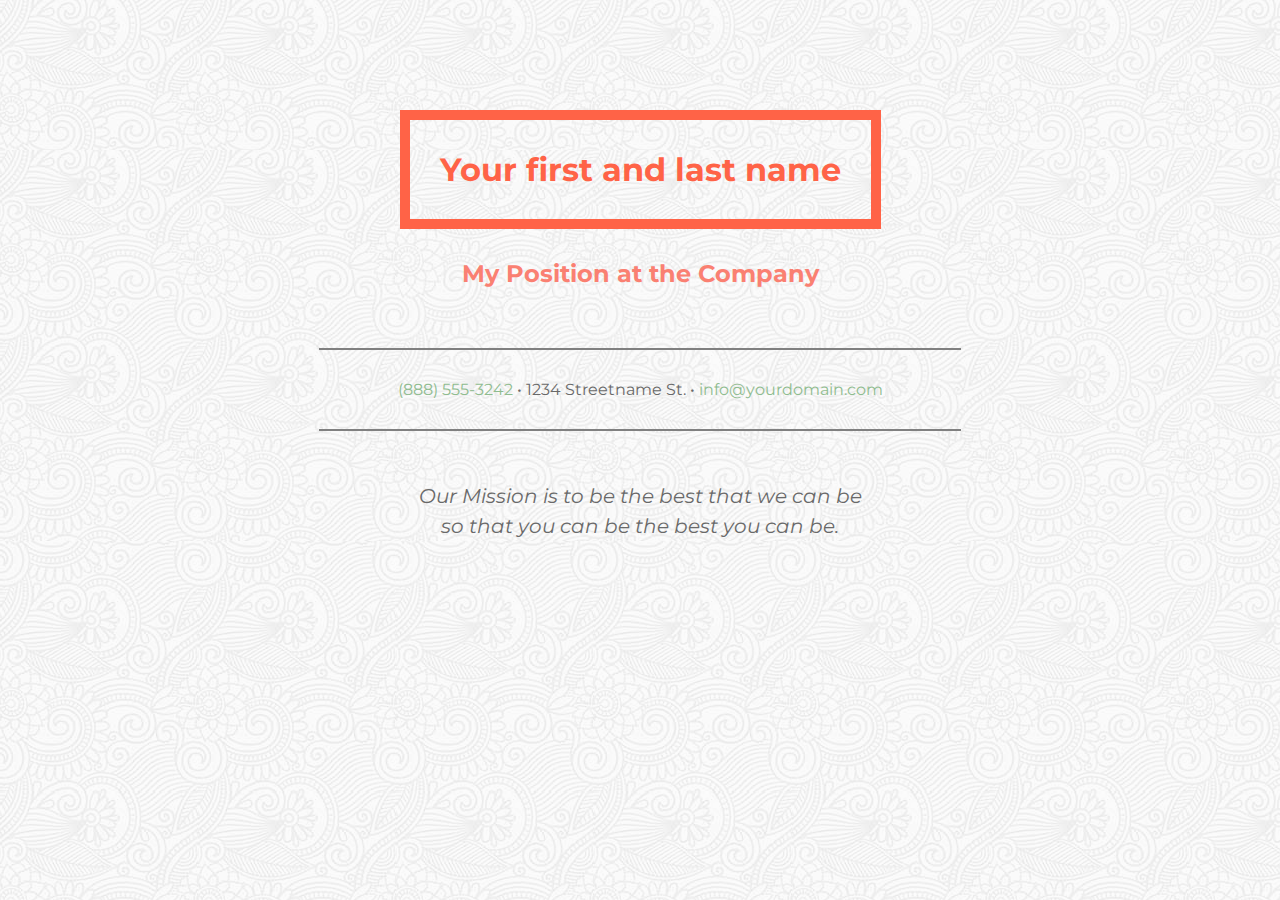
<file: 01.01-206-file-structure-starter/index.html>
<!doctype html>
<html>
<head>  
  <meta charset="UTF-8">
  <title>Simple Business Card Website</title>
  <link rel="stylesheet" type="text/css" href="css/style.css">
  <link href='http://fonts.googleapis.com/css?family=Montserrat:400,700' rel='stylesheet' type='text/css'>
</head>

<body>
  <div id="wrapper">
    <h1 class="name">Your first and last name</h1>
    <h2 class="title">My Position at the Company</h2>
  
    <div class="line-break"></div>  

    <p>
      <span class="phone-number">(888) 555-3242</span> • 1234 Streetname St. • <a class="email" href="mailto:info@yourdomain.com">info@yourdomain.com</a>
    </p>
    
    <div class="line-break"></div>

    <p class="quote">
      Our Mission is to be the best that we can be <br>so that you can be the best you can be. 
    </p>
  </div>
</body>
</html>
</file>
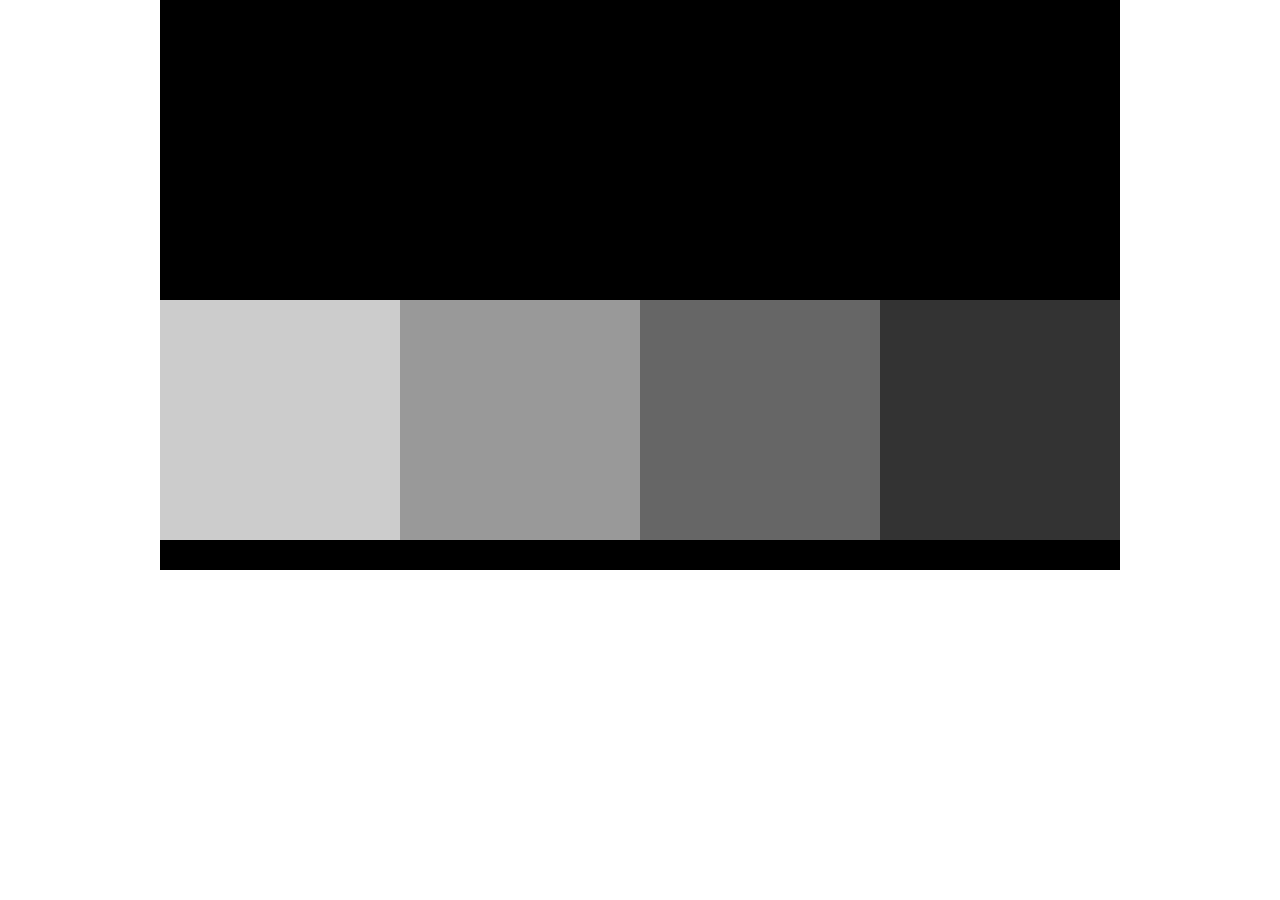
<file: 02.01-206-starter-files/index.html>
<!doctype html>
<html>
<head>
<meta charset="UTF-8">
<meta name="viewport" content="width=device-width, initial-scale=1">
<title>Skillcrush Testing</title>
<link rel="stylesheet" type="text/css" href="css/style.css" />
</head>

<body>
  <div id="wrapper">
    <header>
      
    </header>
    <div class="col-4 grey-1"></div>
    <div class="col-4 grey-2"></div>
    <div class="col-4 grey-3"></div>
    <div class="col-4 grey-4"></div>
    
    
    <div class="clear"></div>
    <footer>
    
    </footer>
    
  </div><!-- wrapper -->
</body>
</html>
</file>
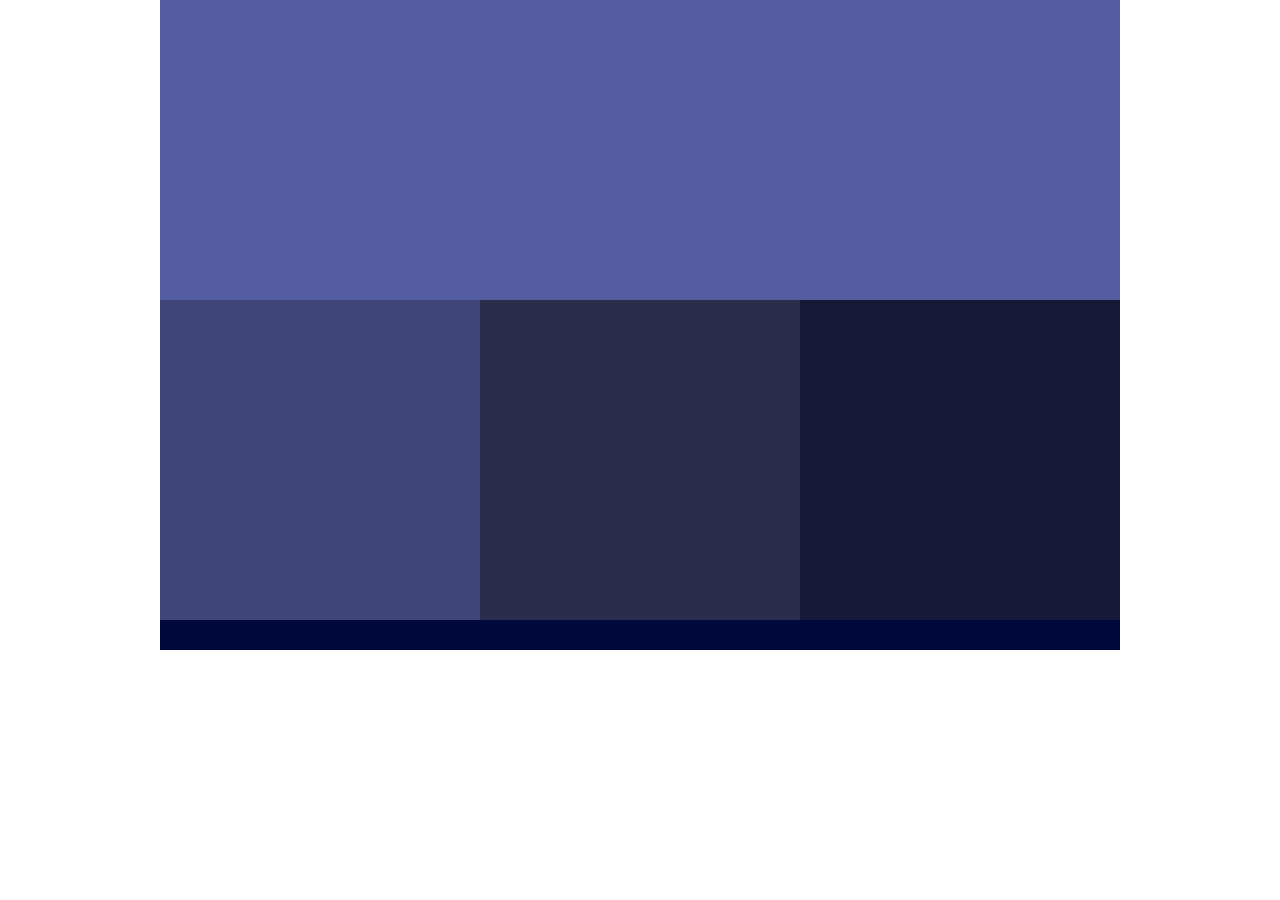
<file: 03.01-206-colors-starter/index.html>
<!doctype html>
<html>
<head>
<meta charset="UTF-8">
<meta name="viewport" content="width=device-width, initial-scale=1">
<title>Skillcrush Testing</title>
<link rel="stylesheet" type="text/css" href="css/style.css" />
</head>

<body>
  <div id="wrapper">
    <header>
      
    </header>
    <div id="column-1" class="col-3"></div>
    <div id="column-2" class="col-3"></div>
    <div id="column-3" class="col-3"></div>
    
    
    <div class="clear"></div>
    <footer>
    
    </footer>
    
  </div><!-- wrapper -->
</body>
</html>
</file>
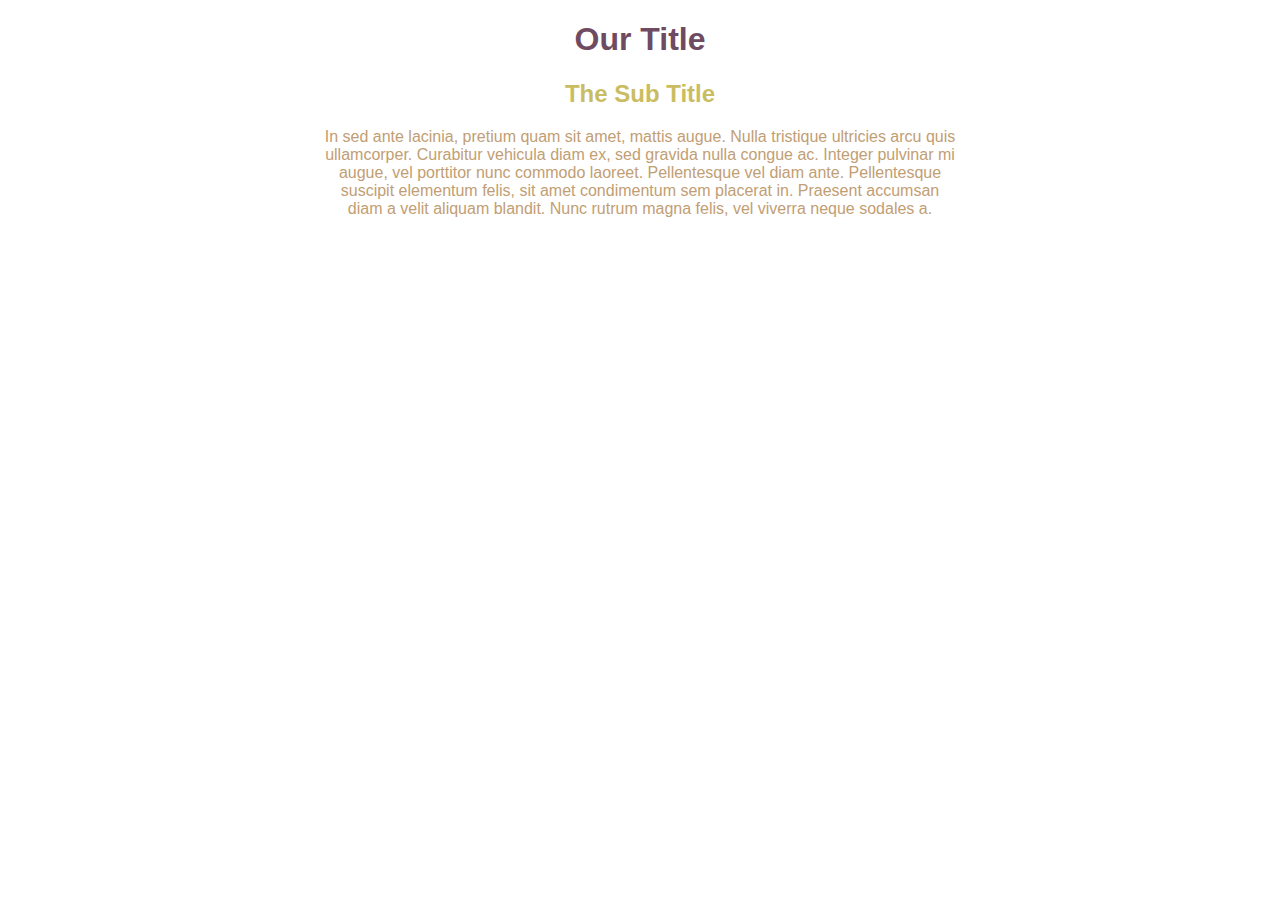
<file: 04.02-206-font-colors-starter/index.html>
<!DOCTYPE html>

<html>

<head>
    <meta charset="utf-8">
    <link rel="stylesheet" type="text/css" href="css/main.css" />
</head>

<body>
<section>
    <h1>Our Title</h1>
    <h2>The Sub Title</h2>
    <p>In sed ante lacinia, pretium quam sit amet, mattis augue. Nulla tristique ultricies arcu quis ullamcorper. Curabitur vehicula diam ex, sed gravida nulla congue ac. Integer pulvinar mi augue, vel porttitor nunc commodo laoreet. Pellentesque vel diam ante. Pellentesque suscipit elementum felis, sit amet condimentum sem placerat in. Praesent accumsan diam a velit aliquam blandit. Nunc rutrum magna felis, vel viverra neque sodales a.</p>
</section>
</body>
</file>
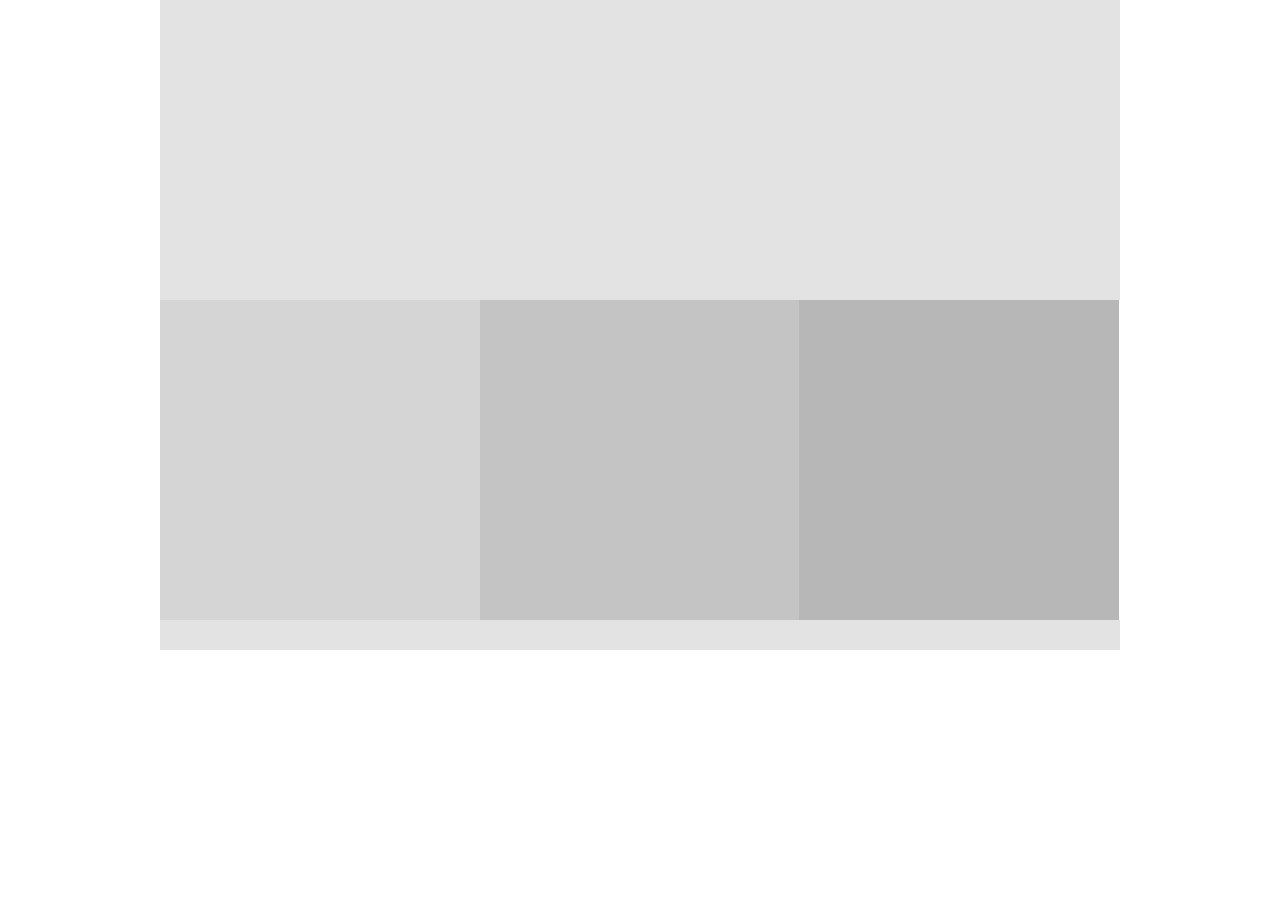
<file: 02.02-206-static-to-fluid/02.02-challenge-solution/index.html>
<!doctype html>
<html>
<head>
<meta charset="UTF-8">
<meta name="viewport" content="width=device-width, initial-scale=1">
<title>Skillcrush Testing</title>
<link rel="stylesheet" type="text/css" href="css/style.css" />
</head>

<body>
  <div id="wrapper">
    <header>
      
    </header>
    <div class="col-3 grey-1"></div>
    <div class="col-3 grey-2"></div>
    <div class="col-3 grey-3"></div>
    
    
    <div class="clear"></div>
    <footer>
    
    </footer>
    
  </div><!-- wrapper -->
</body>
</html>
</file>
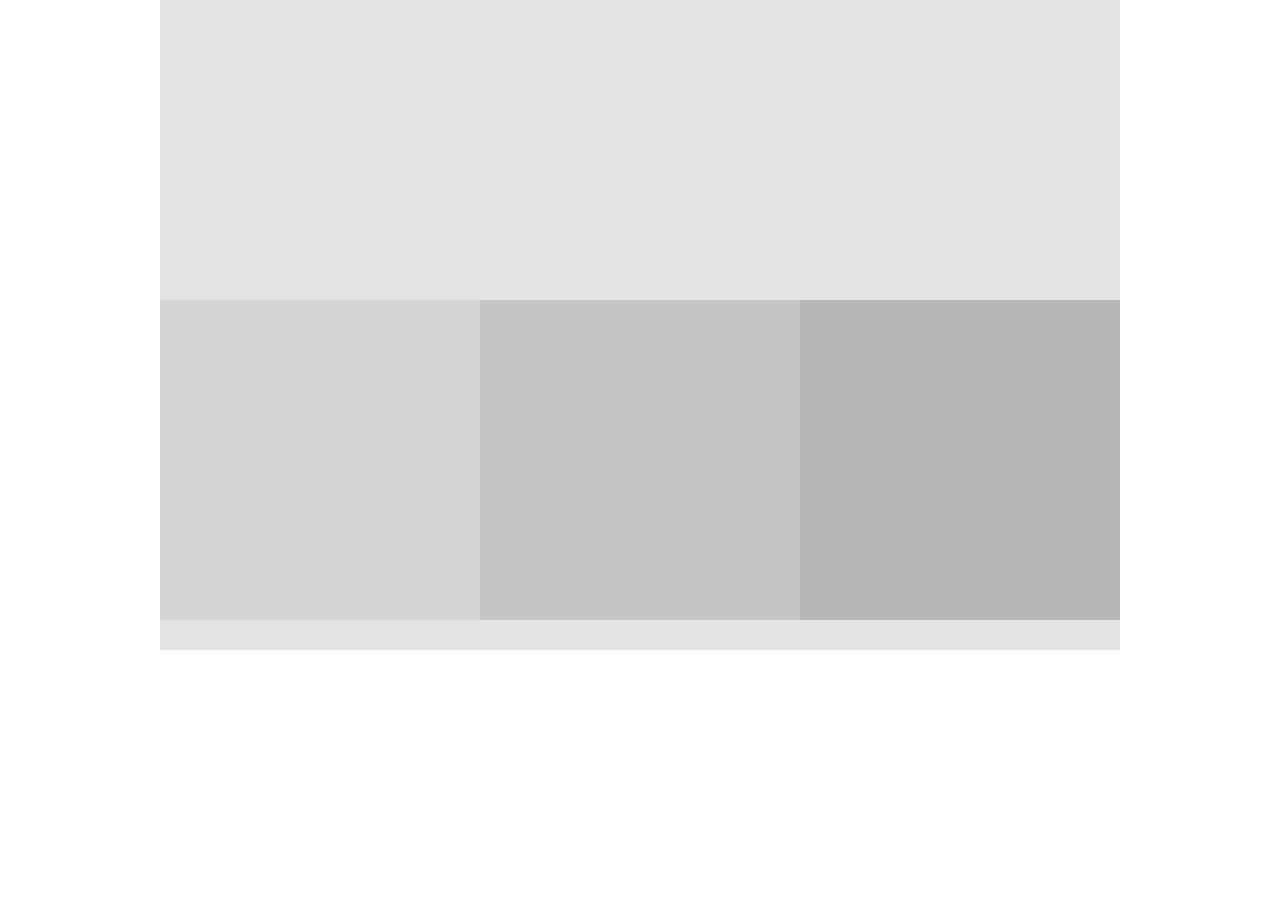
<file: 02.02-206-static-to-fluid/02.02-starter-code/index.html>
<!doctype html>
<html>
<head>
<meta charset="UTF-8">
<meta name="viewport" content="width=device-width, initial-scale=1">
<title>Skillcrush Testing</title>
<link rel="stylesheet" type="text/css" href="css/style.css" />

</head>

<body>
  <div id="wrapper">
    <header>
      
    </header>
    <div class="col-3 grey-1"></div>
    <div class="col-3 grey-2"></div>
    <div class="col-3 grey-3"></div>
    
    
    <div class="clear"></div>
    <footer>
    
    </footer>
    
  </div><!-- wrapper -->
</body>
</html>
</file>
<file: 01.01-206-file-structure-starter/css/style.css>
html, body{
	margin:0px;
	background:url(../img/symphony.png) repeat;
	/* Background image from http://subtlepatterns.com/ */
	text-align:center;
	font-family: 'Montserrat', sans-serif;
	color:DimGray;
}

h1{
	color:tomato;
}

h2{
	color:Salmon;
}

a.email{
	color:DarkSeaGreen;
	text-decoration:none;
}

h1.name{
	border:10px solid tomato;
	padding:30px;
	display:inline;
}

#wrapper{
	margin-top:150px;
}

h2.title{
	margin-top: 40px;
    padding: 30px;
}

.phone-number{
	color:DarkSeaGreen;
}

.quote{
	font-style:italic;
	font-size:20px;
	margin-top:50px;
	line-height:30px;
}

.line-break{
	border: 1px solid grey;
    margin: 30px auto;
    width: 50%;
}
</file>
<file: 02.01-206-starter-files/css/style.css>
@charset "UTF-8";
/* CSS Document */

html, body{
  margin:0px;
}
.clear{
  clear:both;
}
#wrapper{
	/* Change the width to 90% and add max-width:960px; */
  width:90%;
  max-width: 960px;
  margin:auto;
}

/*---------- HEADER ----------*/

header{
  height:300px;
  /*Change the width to 100%; - so it is 100% of it's parent container (the wrapper) */
  width:100%;
  background:#000;
}


/*---------- CONTENT AREA ----------*/

.col-4{
  /* Change the width to 25% */
  width:25%;
  height:240px;
  float:left;
}
.grey-1{
  background:#CCC;
}
.grey-2{
  background:#999;
}
.grey-3{
  background:#666;
}
.grey-4{
  background:#333;
}

/*---------- FOOTER ----------*/

footer{
  /* Change the width to 100% */
  width:100%;
  height:30px;
  background:#000;
}
</file>
<file: 03.01-206-colors-starter/css/style.css>
@charset "UTF-8";
/* CSS Document */

html, body{
  margin:0px;
}
.clear{
  clear:both;
}
#wrapper{
  width:100%;
  max-width:960px;
  margin:auto;
}

/*---------- HEADER ----------*/

header{
  height:300px;
  width:100%;
  background:#e3e3e3;
}


/*---------- CONTENT AREA ----------*/

.col-3{
  width:100%;
  height:320px;
  float:left;
}
#column-1 {
  background:#b16464;
}
#column-2 {
  background:#545d9f;
}
#column-3 {
  background:#8ad086;
}


/*---------- FOOTER ----------*/

footer{
  width:100%;
  height:30px;
  background:#e3e3e3;
}



/*---------- TABLET ----------*/
/* Change the background colors below */

@media (min-width: 768px) {
  header{
    background-color: #b16464 ;
  }

  #column-1{
    background-color: #8b5555;
    width: 50%;
  }
  #column-2{
    background-color: #593636;
    width: 50%;
  }
  #column-3{
    background-color: #372222;
    width: 50%;
  }
  footer{
    background- color: #130b0b;
  }
  
}


/*---------- Desktops ----------*/
@media (min-width: 940px) {
  header{
    background-color: #545d9f;
  }

  #column-1{
    background-color: #3f4677;
    width: 33.333%;
  }
  #column-2{
    background-color: #2a2e4d;
    width: 33.333%;
  }
  #column-3{
    background-color: #161a39;
    width: 33.333%;
  }
  footer{
    background-color: #00073a;
  }
   
}
</file>
<file: 04.02-206-font-colors-starter/css/main.css>
body, html {
  text-align: center;
  font-family: Gotham, Helvetica, Arial, sans-serif;
  font-size: 1em;
}

section {
  width: 50%;
  margin: auto;
}

h1 {
  font-size: 2em;
  color: #7b7d70;
}

h2 {
  font-size: 1.5em;
  color: #4eafb8;
}

p {
  color: #ff8641;
}


@media (min-width: 769px){
  h1 {
    color: #02cbd2;
  }

  h2 {
    color: #fcc02a;
  }

  p {
    color: #7b8f8e;
  }
}

@media (min-width: 941px){
  h1 {
    color: #6e4b61;
  }

  h2 {
    color: #cabd61;
  }

  p {
    color: #c19e74;
  }
}
</file>
<file: 02.02-206-static-to-fluid/02.02-challenge-solution/css/style.css>
@charset "UTF-8";
/* CSS Document */

html, body{
  margin:0px;
}
.clear{
  clear:both;
}
#wrapper{
  width:100%;
  max-width:960px;
  margin:auto;
}

/*---------- HEADER ----------*/

header{
  height:300px;
  width:100%;
  background:#e3e3e3;
}


/*---------- CONTENT AREA ----------*/

.col-3{
  width:33.3%;
  height:320px;
  float:left;
}
.grey-1{
  background:#d5d5d5;
}
.grey-2{
  background:#c4c4c4;
}
.grey-3{
  background:#b7b7b7;
}


/*---------- FOOTER ----------*/

footer{
  width:100%;
  height:30px;
  background:#e3e3e3;
}
</file>
<file: 02.02-206-static-to-fluid/02.02-starter-code/css/style.css>
@charset "UTF-8";
/* CSS Document */

html, body{
  margin:0px;
}
.clear{
  clear:both;
}
#wrapper{
  width: 90%;
  max-width: 960px;
  margin:auto;
}

/*---------- HEADER ----------*/

header{
  height:300px;
  width:100%;
  background:#e3e3e3;
}


/*---------- CONTENT AREA ----------*/

.col-3{
  width:33.3333%;
  height:320px;
  float:left;
}
.grey-1{
  background:#d5d5d5;
}
.grey-2{
  background:#c4c4c4;
}
.grey-3{
  background:#b7b7b7;
}


/*---------- FOOTER ----------*/

footer{
  width:100%;
  height:30px;
   background:#e3e3e3;
}
</file>
